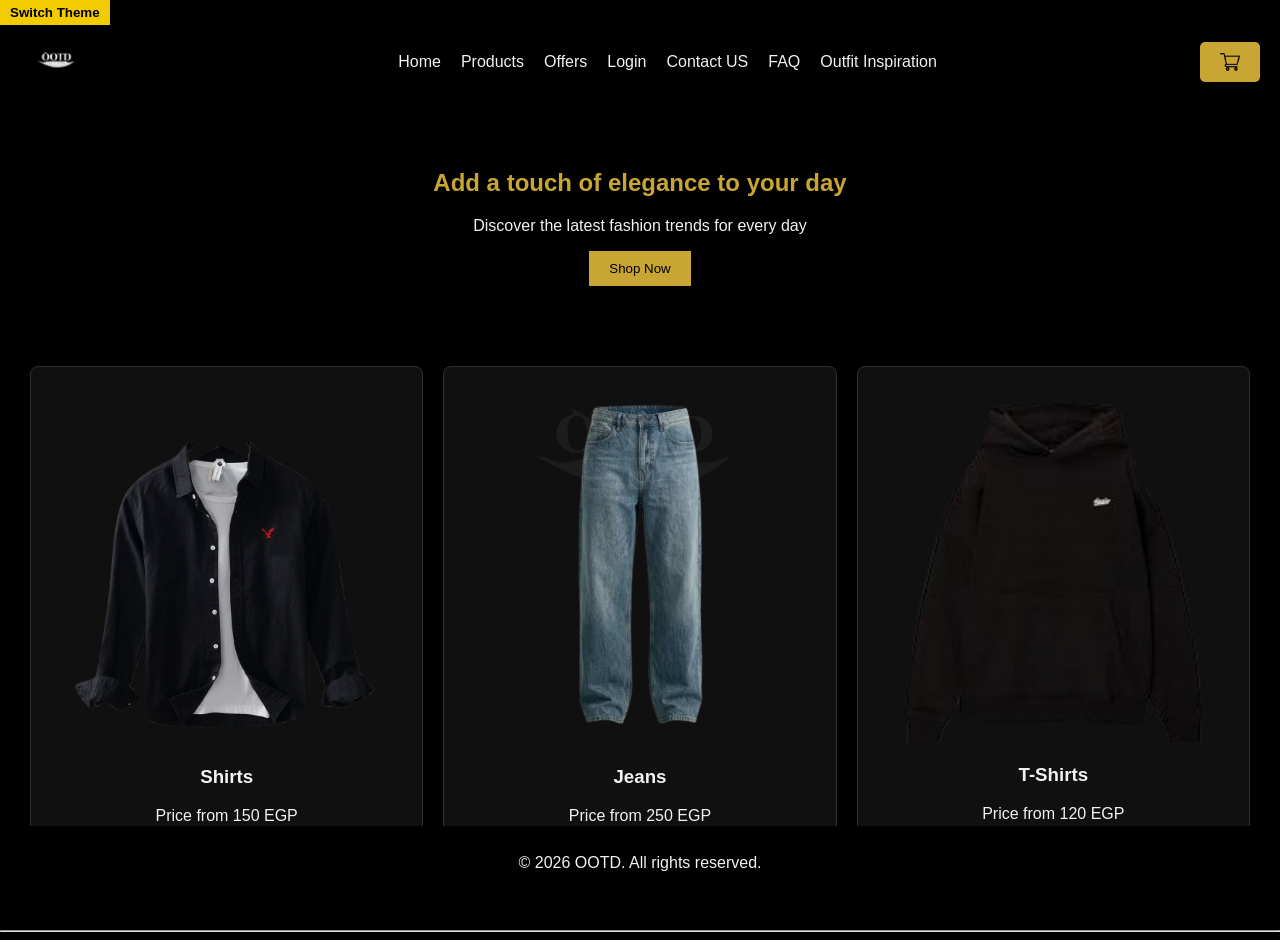
<file: index.html>
<!DOCTYPE html>
<html lang="ar">
<head>
  <meta charset="UTF-8">
  <title>OOTD - الرئيسية</title>
  <link rel="stylesheet" href="styleIndex.css">
  <script src="scriptIndex.js" defer></script>
</head>
<body>

  <button id="theme-btn">
    Switch Theme
  </button>

  <header>
    <nav>
      <a href="index.html" class="logo">
        <img src="ootd logo.png" alt="OOTD Logo">
      </a>
      <ul class="nav-links">
        <li><a href="index.html">Home</a></li>
        <li><a href="p-index.html">Products</a></li>
        <li><a href="offers (1).html">Offers</a></li>
        <li><a href="login.html">Login</a></li>
        <li><a href="contact-1.html">Contact US</a></li>
        <li><a href="F-index.html">FAQ</a></li>
        <li><a href="inspiration.html">Outfit Inspiration</a></li>
        <!-- <li><a href="cart.html">Cart</a></li> -->
      </ul>
      <a href="cart.html" class="cart-icon">
        <img src="shopping-cart.png" alt="Shopping Cart" width="30" height="30">
      </a>
    </nav>
  </header>

  <section class="hero">
    <h1>Add a touch of elegance to your day</h1>
    <p>Discover the latest fashion trends for every day</p>
    <a href="p-index.html"><button>Shop Now</button></a>
  </section>

  <section class="products">
    <div class="product">
      <img src="qamis.png" alt="قميص أنيق">
      <h3>Shirts</h3>
      <p>Price from 150 EGP</p>
      <button class="add-to-cart" data-id="1" data-name="Shirts" data-price="150">ADD TO CART</button>
    </div>
    <div class="product">
      <img src="jeans.png" alt="بنطلون عصري">
      <h3>Jeans</h3>
      <p>Price from 250 EGP</p>
      <button class="add-to-cart" data-id="2" data-name="Jeans" data-price="250">ADD TO CART</button>
    </div>
    <div class="product">
      <img src="Shirts.png" alt="سويتشيرت شبابي">
      <h3>T-Shirts</h3>
      <p>Price from 120 EGP</p>
      <button class="add-to-cart" data-id="3" data-name="T-Shirts" data-price="120">ADD TO CART</button>
    </div>
  </section>

  <hr>
 <footer class="copyright">
    
    <p>&copy; 2026 OOTD. All rights reserved.</p>
  </footer>
  
</body>
</html>
</file>
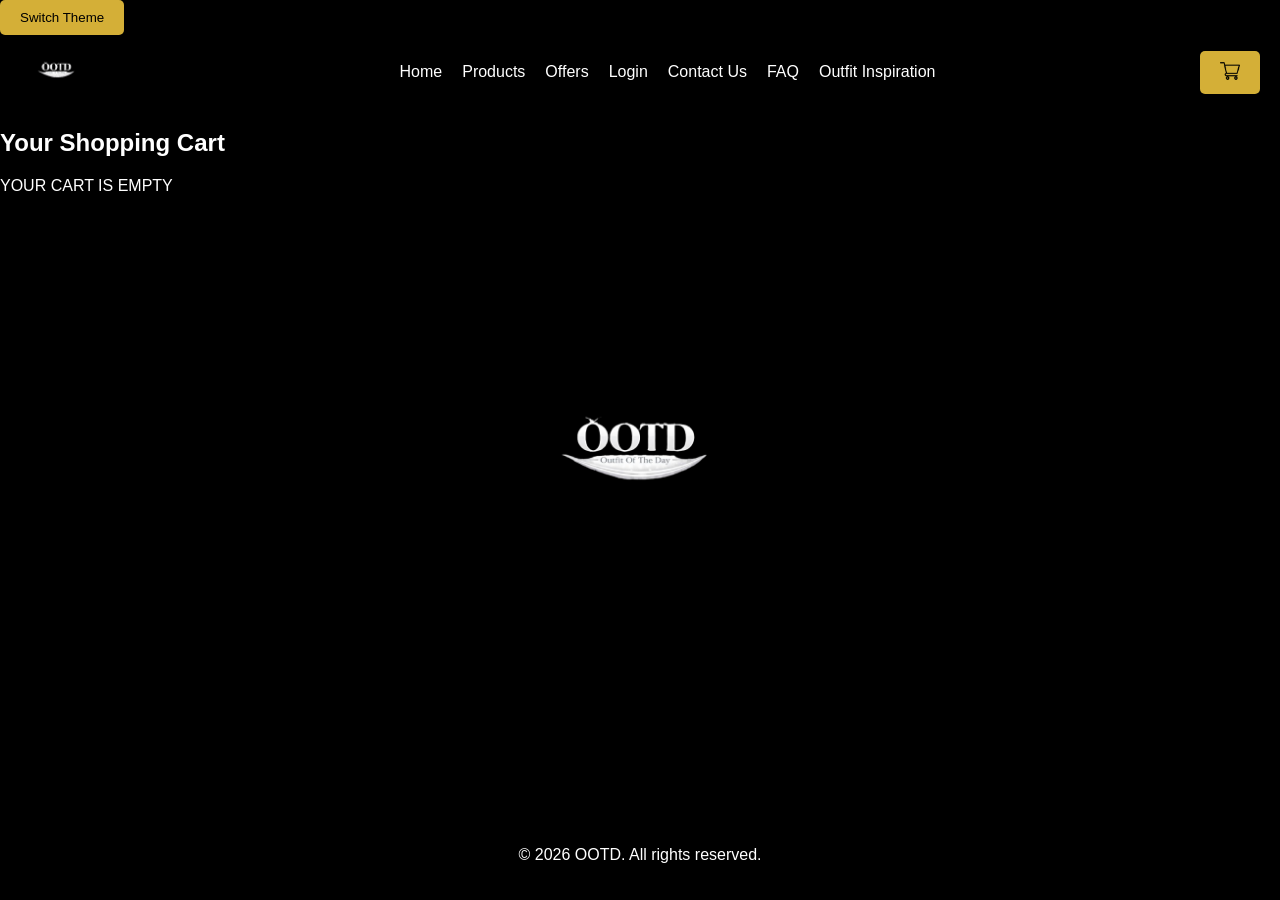
<file: Cart.html>
<!DOCTYPE html>
<html lang="en">
<head>
  <meta charset="UTF-8">
  <title>OOTD - cart</title>
  <link rel="stylesheet" href="styleCart.css">
  <script src="scriptCart.js" defer></script>
</head>
<body>
  <header>
    <button class="theme-toggle" onclick="toggleTheme()">Switch Theme</button>
    <nav>
      
      <a href="index.html" class="logo">
        <img src="ootd logo.png" alt="OOTD Logo">
      </a>
      <ul class="nav-links">
        <li><a href="index.html">Home</a></li>
        <li><a href="p-index.html">Products</a></li>
        <li><a href="offers (1).html">Offers</a></li>
        <li><a href="login.html">Login</a></li>
        <li><a href="contact-1.html">Contact Us</a></li>
        <li><a href="F-index.html">FAQ</a></li>
        <li><a href="inspiration.html">Outfit Inspiration</a></li>
      </ul>
      <div class="cart-icon">
        <button class="cart-button" >
          <img src="shopping-cart.png" alt="Shopping Cart" width="20" height="20">
          
           
        </button>
      </div>
    </nav>
  </header>

  <div class="cart-section" id ="cartsection">
      
        <div class="cart-header">
            <div class="cart-title">
                <h2>Your Shopping Cart</h2>
            </div>
        </div>    
          
        
            <div class="empty-cart">
                <P>YOUR CART IS EMPTY</p>
            </div>
         
        
            <ul class="cart-items"></ul>
        
        
        <div class="cart-total" id="carttotal" style="display:none">
            <strong>Total: <span id="cart-amount">0.00</span> EGP</strong>
            <button class="checkout-button" onclick="showCheckout()">PROCEED TO CHECKOUT</button>
        </div>
            
           
      
    </div>

    
  
    
  </div>
  
  <footer class="copyright">
    
    <p>&copy; 2026 OOTD. All rights reserved.</p>
  </footer>
</body>
</html>
</file>
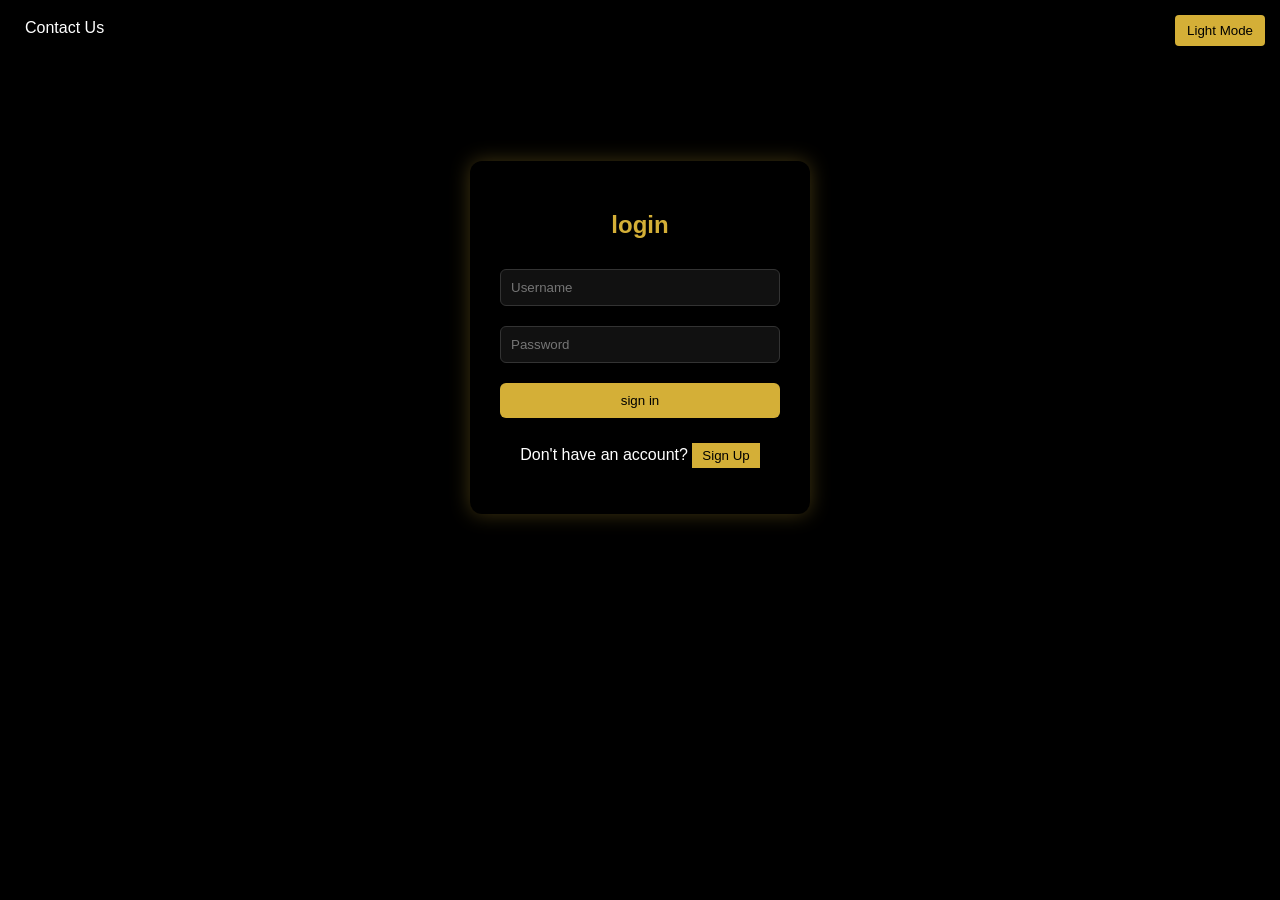
<file: login.html>
<!DOCTYPE html>
<html lang="en">
<head>
  <meta charset="UTF-8">
  <title>Login Page</title>
  <link rel="stylesheet" href="STYLE1.css">
</head>
<body>

  <nav>
    <!-- <a href="index.html">Home</a> -->
    <a href="contact-1.html">Contact Us</a>
    <button id="theme-btn">Light Mode</button>
  </nav>

  <div class="form-container">
    <h2>login</h2>

    <form>
      <input type="text" name="username" placeholder="Username" required>
      <input type="password" name="password" placeholder="Password" required>
      <input type="submit" value="sign in">
    </form>

    <p class="signup-text">
      Don't have an account?
      <button id="go-signup">Sign Up</button>
    </p>
  </div>

  <script>
    let btn = document.getElementById("theme-btn");

    btn.onclick = function() {
      document.body.classList.toggle("light");

      if (document.body.classList.contains("light")) {
        btn.innerText = "Dark Mode";
      } else {
        btn.innerText = "Light Mode";
      }
    }

    document.getElementById("go-signup").onclick = function() {
      window.location.href = "signup.html";
    }

    const form = document.querySelector("form");

    form.addEventListener("submit", function(e) {
      e.preventDefault();

      let username = form.username.value;
      let password = form.password.value;

      let savedUser = localStorage.getItem("username");
      let savedPass = localStorage.getItem("password");

      if(username === savedUser && password === savedPass){
        alert("Login successful");
      } else {
        alert("Wrong username or password");
      }
      window.location.href = "index.html";
    });
  </script>

</body>
</html>
</file>
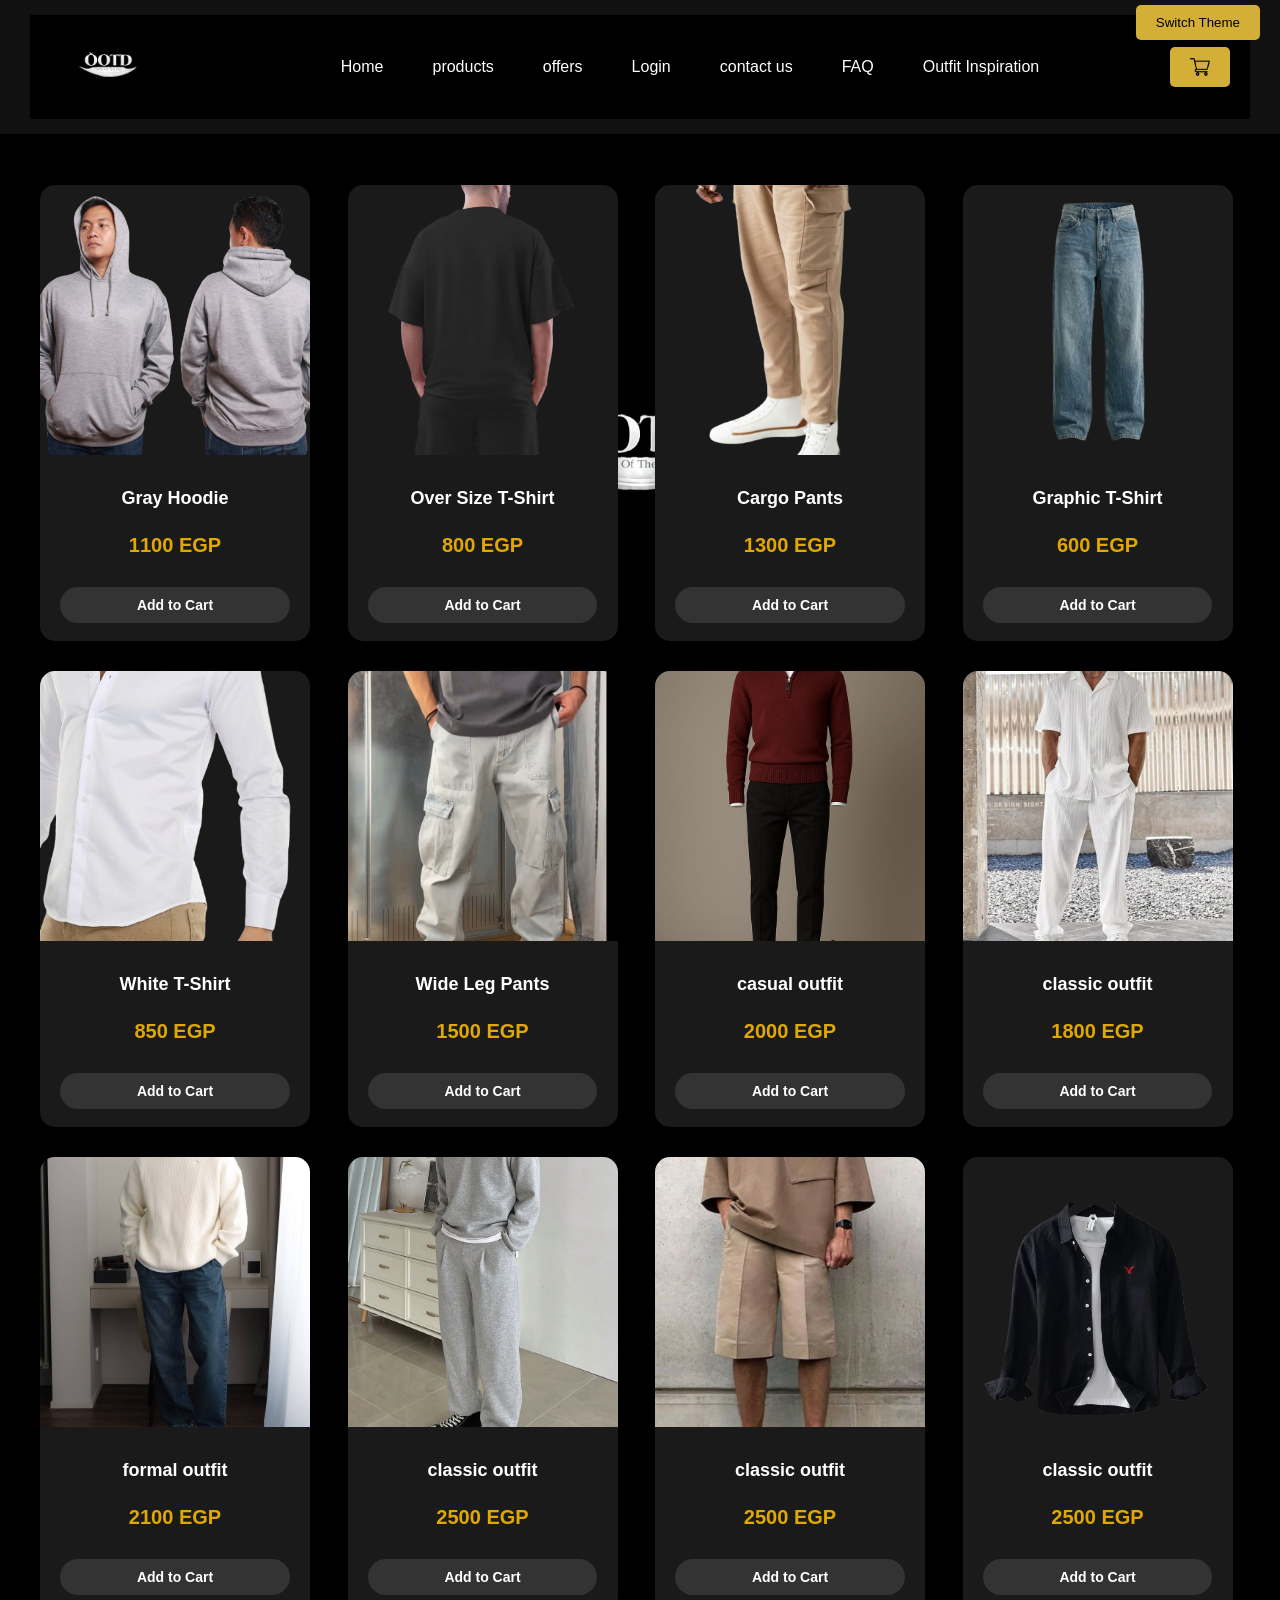
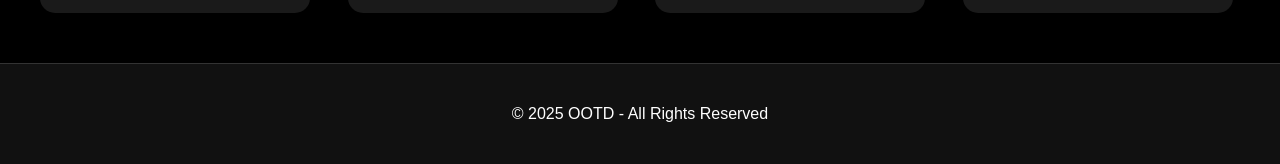
<file: p-index.html>
<!DOCTYPE html>
<html lang="en">
<head>
    <meta charset="UTF-8">
    <meta name="viewport" content="width=device-width, initial-scale=1.0">
    <title>OOTD - Products</title>
    <link rel="stylesheet" href="p-style.css">
</head>
<body>

<header>
    <button class="theme-toggle" onclick="toggleTheme()">Switch Theme</button>
    <nav>
        <div class="logo">
            <a href="index.html" class="logo">
        <img src="ootd logo.png" alt="OOTD Logo">
      </a>
        </div>
        <ul class="nav-links">
            <li><a href="index.html">Home</a></li>
            <li><a href="products.html">products</a></li>
			<li><a href="offers (1).html">offers</a></li>
			<li><a href="login.html">Login</a></li>
            <li><a href="contact-1.html">contact us</a></li>
			<li><a href="F-index.html">FAQ</a></li>
            <li><a href="inspiration.html">Outfit Inspiration</a></li>
			
            <!-- <li><a href="Cart.html">cart</a></li> -->
        </ul>
        <a href="cart.html" class="cart-icon">
        <img src="shopping-cart.png" alt="Shopping Cart" width="30" height="30">
      </a>
    </nav>
</header>

<main>
    <section id="products" class="products"></section>
</main>

<footer>
    <p>&copy; 2025 OOTD - All Rights Reserved</p>
</footer>

<script src="p-script.js"></script>
</body>
</html>
</file>
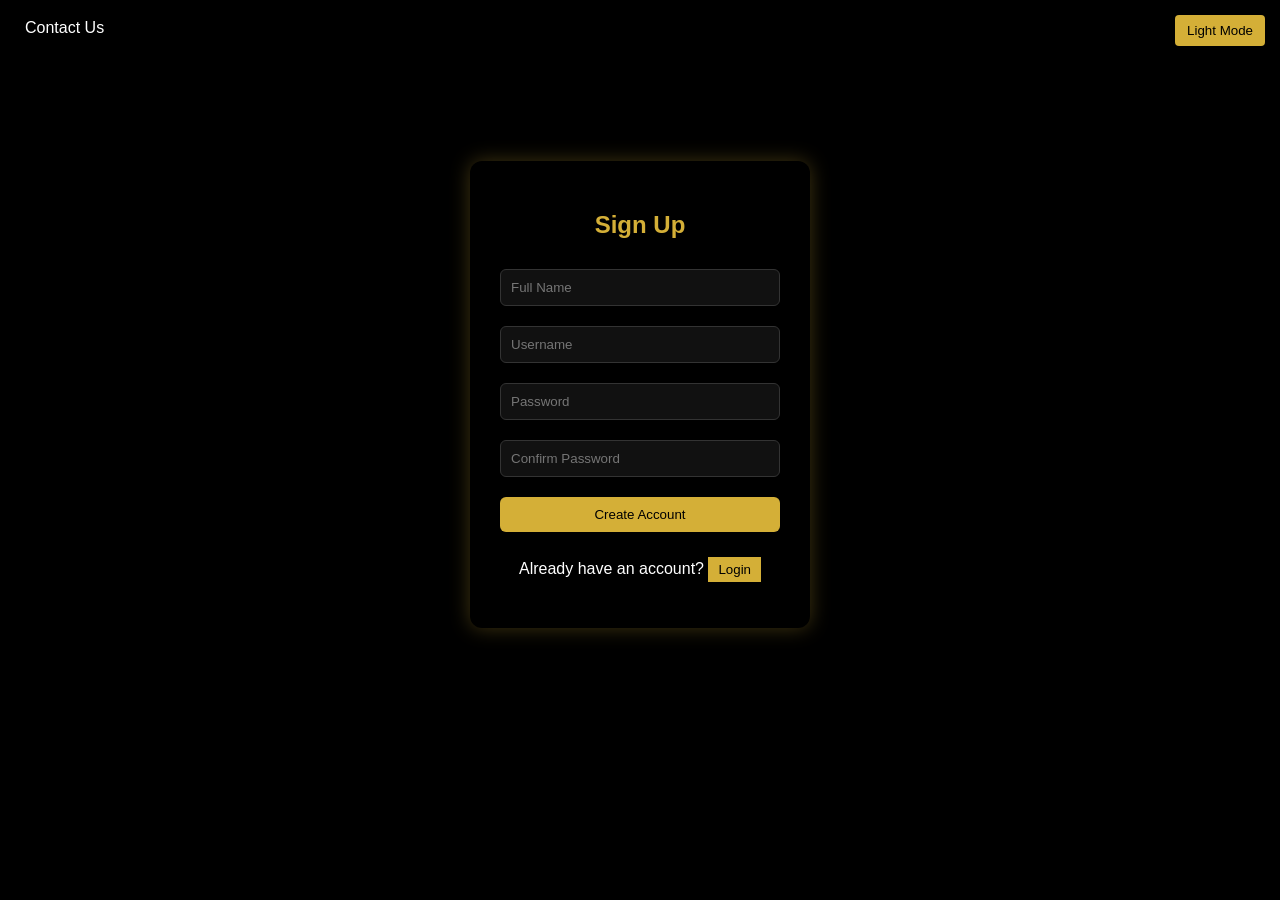
<file: signup.html>
<!DOCTYPE html>
<html lang="en">
<head>
  <meta charset="UTF-8">
  <title>Sign Up Page</title>
  <link rel="stylesheet" href="STYLE1.css">
</head>
<body>

  <nav>
    <!-- <a href="index.html">Home</a> -->
    <a href="STYLE1.css">Contact Us</a>
    <button id="theme-btn">Light Mode</button>
  </nav>

  <div class="form-container">
    <h2>Sign Up</h2>

    <form>
      <input type="text" name="fullname" placeholder="Full Name" required>
      <input type="text" name="username" placeholder="Username" required>
      <input type="password" name="password" placeholder="Password" required>
      <input type="password" name="confirm_password" placeholder="Confirm Password" required>
      <input type="submit" value="Create Account">
    </form>

    <p class="login-text">
      Already have an account?
      <button id="go-login">Login</button>
    </p>
  </div>

  <script>
    let btn = document.getElementById("theme-btn");

    btn.onclick = function() {
      document.body.classList.toggle("light");

      if (document.body.classList.contains("light")) {
        btn.innerText = "Dark Mode";
      } else {
        btn.innerText = "Light Mode";
      }
    }

    document.getElementById("go-login").onclick = function() {
      window.location.href = "login.html";
    }

    const form = document.querySelector("form");

    form.addEventListener("submit", function(e) {
      e.preventDefault();

      let username = form.username.value;
      let password = form.password.value;
      let confirm = form.confirm_password.value;

      if(password !== confirm){
        alert("Password not match");
        return;
      }

      localStorage.setItem("username", username);
      localStorage.setItem("password", password);

      alert("Account created successfully");

      window.location.href = "login.html";
    });
  </script>

</body>
</html>
</file>
<file: styleIndex.css>
:root {
  --primary-color: #D4AF37;
  --secondary-color: #444;
  --background-color: #000;
  --text-color: #fff;
}

body {
  margin: 0;
  font-family: "Tahoma", sans-serif;
  background: var(--background-color) url("ootd logo.png") no-repeat center center fixed;
  background-size: 400px; 
  opacity: 0.95; 
  color: var(--text-color);
}

body.light-theme {
    background-color: #ffffff; 
    color: #111;
}

#theme-btn {
    cursor: pointer; 
    padding: 5px 10px; 
    background-color: #ffd700; 
    border: none; 
    font-weight: bold;
}

nav {
  display: flex;
  justify-content: space-between;
  align-items: center;
  background: var(--background-color);
  padding: 10px 20px;
  animation: slideDown 0.8s ease-out;
}

body.light-theme nav {
    text-align: left; 
    flex-direction: row-reverse; 
}

@keyframes slideDown {
  from { transform: translateY(-100%); opacity: 0; }
  to { transform: translateY(0); opacity: 1; }
}

.logo img {
  height: 50px;
  transition: transform 0.3s ease;
}

.logo img:hover {
  transform: scale(1.1);
}

.nav-links {
  list-style: none;
  display: flex;
  gap: 20px;
}

.nav-links li a {
  color: var(--text-color);
  text-decoration: none;
  transition: color 0.3s ease;
}

.nav-links li a:hover {
  color: var(--primary-color);
}
.cart-title{
  display: flex;
  justify-content: center;
  align-items: center;
  text-align: center;
}
.cart-icon {
  position: relative;
  cursor: pointer;
}
.cart-icon {
background: var(--primary-color);
color: var(--background-color);
}
.cart-icon img {
  width: 20px;
  height: 20px;
  transition: transform 0.3s ease;
}
.cart-icon {
  border: none;
  padding: 10px 20px;
  cursor: pointer;
  border-radius: 5px;
  transition: background 0.3s ease;
}
.cart-icon {
  width: 20px;
  height: 20px;
}
.cart-icon:hover {
  background: #fff;
  transform: scale(1.1);
}

.hero {
  text-align: center;
  padding: 50px;
}

.hero h1 {
  color: var(--primary-color);
}

button {
  background: var(--primary-color);
  color: var(--background-color);
  border: none;
  padding: 10px 20px;
  cursor: pointer;
  transition: all 0.3s ease;
}

button:hover {
  background: #fff;
  color: var(--primary-color);
  transform: scale(1.1);
}

.products {
  display: flex;
  justify-content: center;
  gap: 20px;
  padding: 30px;
}

body.light-theme .products {
    display: flex;
    flex-direction: row-reverse; 
}

.product {
  flex: 1 1 250px;
  background: #111;
  border: 1px solid #333;
  border-radius: 8px;
  padding: 15px;
  text-align: center;
  transition: all 0.4s ease;
  position: relative;
  overflow: hidden;
}

body.light-theme .product {
    background-color: #fff; 
    border: 1px solid #ccc;
    color: #111;
}

.product img {
  width: 100%;
  transition: transform 0.4s ease, filter 0.4s ease;
}

.product:hover img {
  transform: scale(1.05);
  filter: brightness(1.2);
}

.product:hover {
  box-shadow: 0 0 20px rgba(212,175,55,0.6);
  transform: translateY(-5px);
}

.product::before {
  content: "";
  position: absolute;
  top: 0;
  left: -100%;
  width: 100%;
  height: 100%;
  background: linear-gradient(120deg, transparent, rgba(212,175,55,0.3), transparent);
  transition: left 0.6s ease;
}

.product:hover::before {
  left: 100%;
}

.site-footer {
    background-color: #000000; 
    padding: 40px 10%;
    font-family: 'Segoe UI', Tahoma, Geneva, Verdana, sans-serif;
    color: #ffffff; 
    margin-top: 0; 
}

.footer-top {
    display: flex;
    justify-content: space-between;
    align-items: center;
    margin-bottom: 20px;
}

.contact-info p {
    margin: 5px 0;
}

.contact-title {
    font-weight: bold;
    color: #ffffff; 
}

.contact-email {
    color: #cccccc; 
}

.contact-email a {
    color: #cccccc; 
    text-decoration: none; 
}

.social-icons {
    display: flex;
    gap: 0px; 
    align-items: center;
}

.social-icons img {
    width: 60px !important; 
    height: 60px !important;
    object-fit: contain;
    background-color: transparent; 
    margin: 0 -5px;
}


.site-footer .footer-bottom {
    text-align: center;
    
    font-size: 14px;
    color: #cccccc;
    margin-top: 20px;
}

footer.copyright {
    position: fixed;
    bottom: 0;
    left: 0;
    right: 0;
    width: 100%;
    background: var(--background-color);
    color: var(--text-color);
    text-align: center;
    padding: 12px 0;
    z-index: 50;
}

body.light-theme footer.copyright {
    background: #fff;
    color: #111;
}
</file>
<file: styleCart.css>
:root {
  --primary-color: #D4AF37; /* ذهبي */
  --secondary-color: #444;
  --background-color: #000;
  --text-color: #fff;
}
 
.light-theme {
  --primary-color: #00ff00;
  --secondary-color: #444;
  --background-color: #fff;
  --text-color: #000;
}
body {
  margin: 0;
  font-family: "Tahoma", sans-serif;
  background: var(--background-color);
  color: var(--text-color);
  background-image: url("ootd logo.png");
  background-repeat: no-repeat;
  background-position: center;
  background-size: 300px 200px;
  background-attachment: fixed;

}

button {
  font-family: "Tahoma", sans-serif;
  background: var(--primary-color);
  color: #000;
  border: none;
  padding: 10px 20px;
  cursor: pointer;
  border-radius: 5px;
  transition: background 0.3s ease;
  
}
button:hover {
  background: #fff;
}
nav {
  display: flex;
  justify-content: space-between;
  align-items: center;
  background: var(--background-color);
  padding: 10px 20px;
  animation: slideDown 0.8s ease-out;
}

@keyframes slideDown {
  from { transform: translateY(-100%); opacity: 0; }
  to { transform: translateY(0); opacity: 1; }
}

.logo img {
  height: 50px;
  transition: transform 0.3s ease;
}

.logo img:hover {
  transform: scale(1.1);
}

.nav-links {
  list-style: none;
  display: flex;
  gap: 20px;
}

.nav-links li a {
  color: var(--text-color);
  text-decoration: none;
  transition: color 0.3s ease;
}

.nav-links li a:hover {
  color: var(--primary-color);
}

.cart-empty {
  display: flex;
  justify-content: center;
  align-items: center;
  text-align: center;
  font-size: 24px;
  color: var(--primary-color);
  
}
.cart-items {
  display: flex;
  flex-direction: column;
  gap: 15px;
  text-align: center;
  font-size: 23px;
}
.cart-items .item {
  display: flex;
  justify-content: space-between;
  align-items: center;
  padding: 10px;
  border: 1px solid #333;
  border-radius: 5px;
  background: #111;
}
.cart-items .item img {
  width: 80px;
  height: 80px;
  object-fit: cover;
  border-radius: 5px;
}
.cart-items .item .details {
  flex: 1;
  margin-left: 15px;
  text-align: left;
}
.cart-items .item .details h3 {
  margin: 0;
  font-size: 18px;
}
.cart-items .item .details p {
  margin: 5px 0;
  color: var(--primary-color);
}
.cart-items .item .remove-btn {
  background: var(--primary-color);
  color: #000;
  border: none;
  padding: 5px 10px;
  cursor: pointer;
  border-radius: 3px;
  transition: background 0.3s ease;
}
.cart-items .item .remove-btn:hover {
  background: #fff;
}
.cart-total {
  text-align: right;
  font-size: 20px;
  margin-top: 20px;
}
.checkout-button {
  display: flex;
  margin: 20px auto;
  font-size: 18px;
}
.copyright {
  position: absolute;
  bottom: 20px;
  left: 50%;
  transform: translateX(-50%);
  background: var(--background-color);
  color: var(--text-color);
  text-align: center;
  width: 100%;
}
</file>
<file: STYLE1.css>
* {
  box-sizing: border-box;
}

:root {
  --primary-color: #D4AF37;
}

body {
  font-family: Arial, sans-serif;
  margin: 0;
  background: #000;
  color: #fff;
}

body.light {
  background: #f5f5f5;
  color: #222;
}

nav {
  background-color: #000;
  overflow: hidden;
  padding: 5px;
}

body.light nav {
  background-color: #ddd;
}

nav a {
  float: left;
  display: block;
  color: #fff;
  padding: 14px 20px;
  text-decoration: none;
}

body.light nav a {
  color: #222;
}

nav a:hover {
  color: #D4AF37;
}

#theme-btn {
  float: right;
  margin: 10px;
  padding: 8px 12px;
  border: none;
  cursor: pointer;
  background: #D4AF37;
  color: #000;
  border-radius: 4px;
}

body.light #theme-btn {
  background: #ccc;
  color: #000;
}

.form-container {
  width: 340px;
  margin: 100px auto;
  padding: 30px;
  background: #000;
  border-radius: 12px;
  box-shadow: 0px 0px 20px rgba(212,175,55,0.3);
  text-align: center;
}

body.light .form-container {
  background: #fff;
  box-shadow: 0px 0px 10px rgba(0,0,0,0.2);
}

.form-container h2 {
  color: #D4AF37;
  margin-bottom: 20px;
}

.form-container input {
  width: 100%;
  padding: 10px;
  margin: 10px 0;
  border: 1px solid #333;
  border-radius: 6px;
  background: #111;
  color: #fff;
}

body.light .form-container input {
  background: #f0f0f0;
  color: #000;
  border: 1px solid #ccc;
}

.form-container input[type="submit"] {
  background: #D4AF37;
  color: #000;
  border: none;
  cursor: pointer;
}

.form-container input[type="submit"]:hover {
  background: #fff;
  color: #D4AF37;
}

.signup-text,
.login-text {
  margin-top: 15px;
}

.signup-text button,
.login-text button {
  background: #D4AF37;
  border: none;
  padding: 5px 10px;
  cursor: pointer;
}
</file>
<file: p-style.css>
:root {
  --primary-color: #D4AF37; /* ذهبي */
  --secondary-color: #444;
  --background-color: #000;
  --text-color: #fff;
}
 
.light-theme {
  --primary-color: #00ff00;
  --secondary-color: #444;
  --background-color: #fff;
  --text-color: #000;
}

nav {
  display: flex;
  justify-content: space-between;
  align-items: center;
  background: var(--background-color);
  padding: 10px 20px;
  animation: slideDown 0.8s ease-out;
}

@keyframes slideDown {
  from { transform: translateY(-100%); opacity: 0; }
  to { transform: translateY(0); opacity: 1; }
}

.logo img {
  height: 100px;
  transition: transform 0.3s ease;
}

.logo img:hover {
  transform: scale(1.1);
}

.nav-links {
  list-style: none;
  display: flex;
  gap: 100px;
}

.nav-links li a {
  color: var(--text-color);
  text-decoration: none;
  transition: color 0.3s ease;
}

.nav-links li a:hover {
  color: var(--primary-color);
}

button {
  font-family: "Tahoma", sans-serif;
  background: var(--primary-color);
  color: #000;
  border: none;
  padding: 10px 20px;
  cursor: pointer;
  border-radius: 5px;
  transition: background 0.3s ease;
  
}
button:hover {
  background: #fff;
}

.theme-toggle {
  position: absolute;
  top: 5px;
  right: 20px;
  z-index: 1000;
 
}

body {
  margin: 0;
  font-family: "Tahoma", sans-serif;
  background: var(--background-color);
  color: var(--text-color);
  background-image: url("ootd logo.png");
  background-repeat: no-repeat;
  background-position: center;
  background-size: 400px;
  background-attachment: fixed;
}
.products {
    max-width: 1200px;
    margin: 50px auto;
    padding: 0 20px;
    display: flex;
    flex-wrap: wrap;
    gap: 30px;
    justify-content: center;
}

.product {
    background: var(--secondary-color);
    border-radius: 15px;
    overflow: hidden;
    width: 270px;
    transition: transform 0.3s, box-shadow 0.3s;
    box-shadow: 0 5px 15px rgba(0,0,0,0.3);
}

.product:hover {
    transform: translateY(-8px);
    box-shadow: 0 10px 25px rgba(0,0,0,0.5);
}

.product img {
    width: 100%;
    height: 270px;
    object-fit: cover;
    display: block;
}

.product h3 {
    font-size: 18px;
    padding: 15px 15px 5px;
    color: var(--text-color);
    text-align: center;
}

.product p {
    font-size: 20px;
    font-weight: bold;
    color: var(--primary-color);
    padding: 0 15px 10px;
    text-align: center;
}

.product button {
    display: block;
    width: 85%;
    margin: 0 auto 18px;
    background: var(--primary-color);
    color: #000;
    border: none;
    padding: 10px;
    border-radius: 30px;
    font-size: 14px;
    cursor: pointer;
    transition: 0.3s;
    font-weight: bold;
}

.product button:hover {
    background: #fff;
    color: var(--primary-color);
}

footer {
    text-align: center;
    padding: 25px;
    background: var(--secondary-color);
    color: var(--text-color);
    margin-top: 50px;
    border-top: 1px solid var(--primary-color);
}


 


header {
  background: #111;
  padding: 15px 30px;
  position: sticky;
  top: 0;
  border-bottom: 1px solid #000;
  z-index: 10;
}

nav {
  display: flex;
  justify-content: space-between;
  align-items: center;
  max-width: 1200px;
  margin: 0 auto;
  animation: slideDown 0.8s ease-out;
}

@keyframes slideDown {
  from { transform: translateY(-100%); opacity: 0; }
  to { transform: translateY(0); opacity: 1; }
}

.logo h2 {
  color: #fff;
  font-size: 28px;
  letter-spacing: 2px;
}

.logo img {
  height: 80px;
  transition: transform 0.3s ease;
}

.logo img:hover {
  transform: scale(1.1);
}

.nav-links {
  display: flex;
  list-style: none;
  gap: 25px;
}

.nav-links a {
  color: #fff;
  text-decoration: none;
  font-size: 16px;
  padding: 8px 12px;
  transition: 0.3s;
}

.nav-links a:hover {
  background: #333;
  border-radius: 8px;
}
.cart-icon {
  position: relative;
  cursor: pointer;
}
.cart-icon {
background: var(--primary-color);
color: var(--background-color);
}
.cart-icon img {
  width: 20px;
  height: 20px;
  transition: transform 0.3s ease;
}
.cart-icon {
  border: none;
  padding: 10px 20px;
  cursor: pointer;
  border-radius: 5px;
  transition: background 0.3s ease;
}
.cart-icon {
  width: 20px;
  height: 20px;
}
.cart-icon:hover {
  background: #fff;
  transform: scale(1.1);
}

/* ================================
   Products Grid (10 صور)
================================ */
.products {
  max-width: 1200px;
  margin: 50px auto;
  padding: 0 20px;
  display: grid;
  grid-template-columns: repeat(auto-fit, minmax(250px, 1fr));
  gap: 30px;
}

.product {
  background: #1a1a1a;
  border-radius: 15px;
  overflow: hidden;
  transition: transform 0.3s, box-shadow 0.3s;
  box-shadow: 0 5px 15px rgba(0,0,0,0.3);
  text-align: center;
}

.product:hover {
  transform: translateY(-8px);
  box-shadow: 0 10px 25px rgba(0,0,0,0.5);
}

.product img {
  width: 100%;
  height: 270px;
  object-fit: cover;
  display: block;
}

.product h3 {
  font-size: 18px;
  padding: 15px 15px 5px;
  color: #fff;
}

.product p {
  font-size: 20px;
  font-weight: bold;
  color: #e0a800;
  padding: 0 15px 10px;
}

.product button {
  display: block;
  width: 85%;
  margin: 0 auto 18px;
  background: #333;
  color: white;
  border: none;
  padding: 10px;
  border-radius: 30px;
  font-size: 14px;
  cursor: pointer;
  transition: 0.3s;
  font-weight: bold;
}

.product button:hover {
  background: #e0a800;
  color: #111;
}

/* ================================
   Footer
================================ */
footer {
  text-align: center;
  padding: 25px;
  color: white;
  background: #111;
  margin-top: 50px;
  border-top: 1px solid #333;
}
</file>
